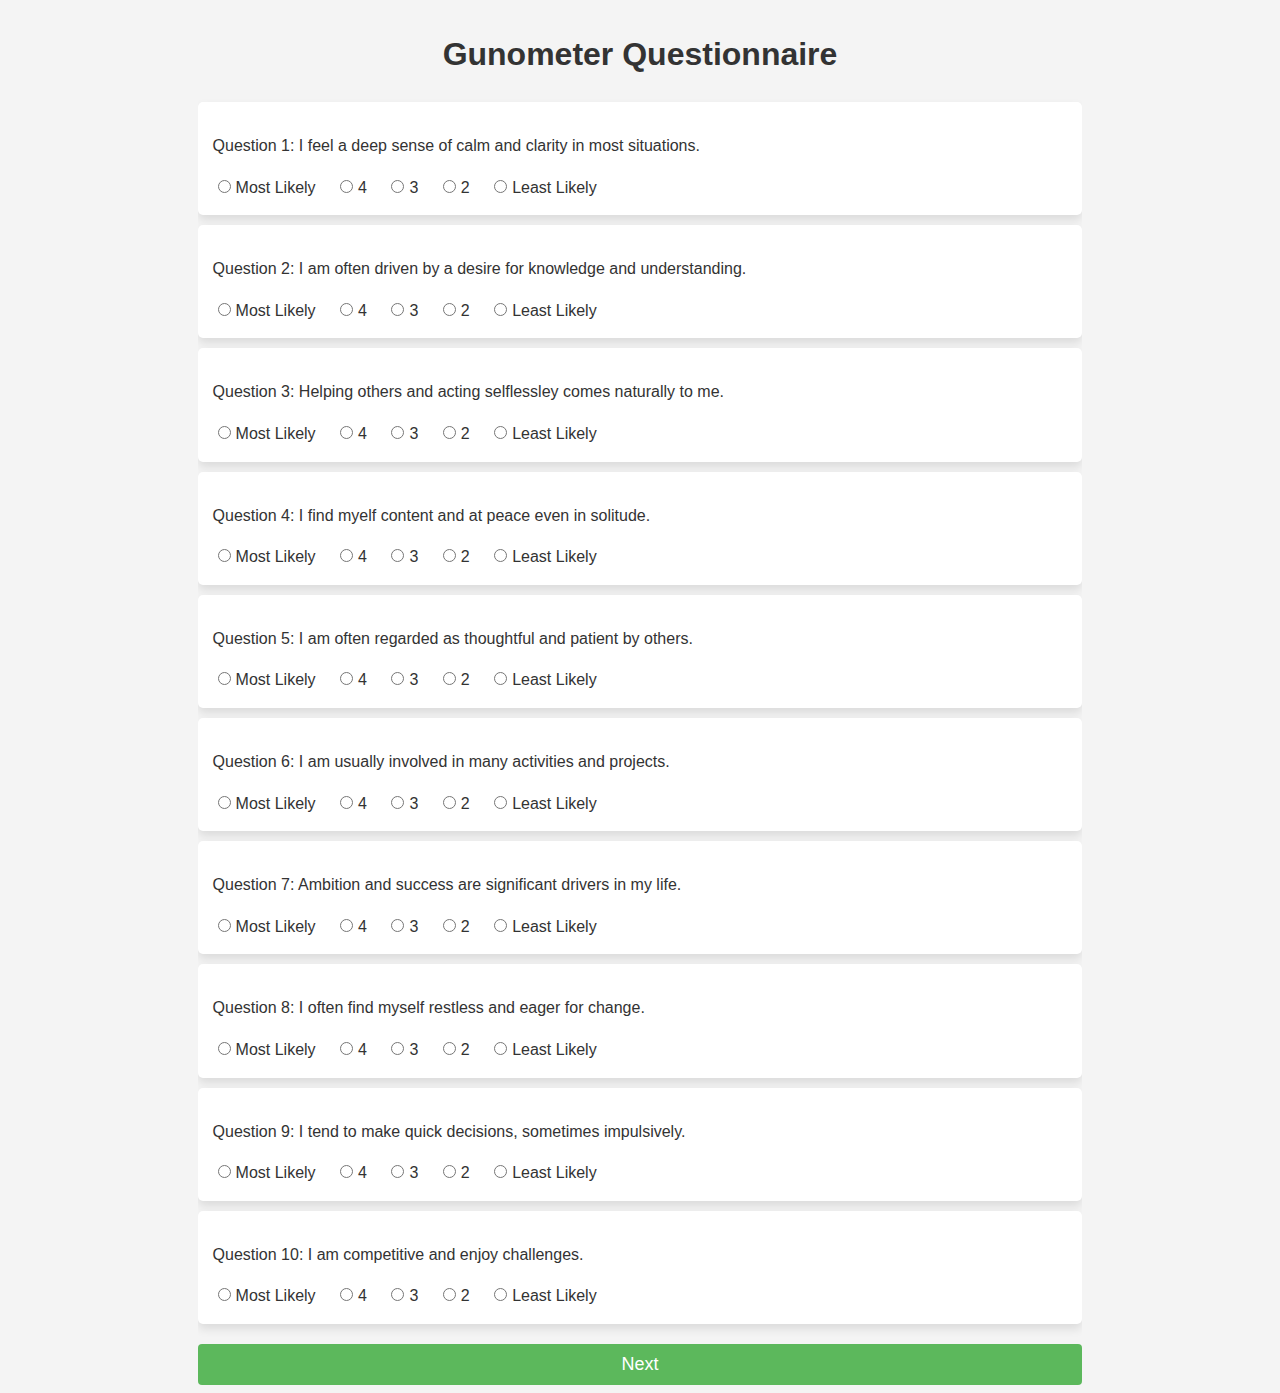
<file: index.html>
<!DOCTYPE html>
<html>
<head>
    <title>Gunometer Questionnaire</title>
    <link rel="stylesheet" type="text/css" href="style1.css">
</head>
<body>
    <div class="container">
        <h1>Gunometer Questionnaire</h1>

        <!-- Group 1 -->
        <div class="question-group" id="group-1">

        <!-- Question 1 -->
        <div class="question", data-guna = "sattva">
            <p>Question 1: I feel a deep sense of calm and clarity in most situations.</p>
            <div class="response">
                <input type="radio" id="q1r1" name="q1" value="5"><label for="q1r1">Most Likely</label>
                <input type="radio" id="q1r2" name="q1" value="4"><label for="q1r2">4</label>
                <input type="radio" id="q1r3" name="q1" value="3"><label for="q1r3">3</label>
                <input type="radio" id="q1r4" name="q1" value="2"><label for="q1r4">2</label>
                <input type="radio" id="q1r5" name="q1" value="1"><label for="q1r5">Least Likely</label>
            </div>
        </div>

        <!-- Question 2 -->
        <div class="question", data-guna = "sattva">
            <p>Question 2: I am often driven by a desire for knowledge and understanding.</p>
            <div class="response">
                <input type="radio" id="q2r1" name="q2" value="5"><label for="q2r1">Most Likely</label>
                <input type="radio" id="q2r2" name="q2" value="4"><label for="q2r2">4</label>
                <input type="radio" id="q2r3" name="q2" value="3"><label for="q2r3">3</label>
                <input type="radio" id="q2r4" name="q2" value="2"><label for="q2r4">2</label>
                <input type="radio" id="q2r5" name="q2" value="1"><label for="q2r5">Least Likely</label>
            </div>
        </div>

        <!-- Question 3 -->
        <div class="question", data-guna = "sattva">
            <p>Question 3: Helping others and acting selflessley comes naturally to me.</p>
            <div class="response">
                <input type="radio" id="q3r1" name="q3" value="5"><label for="q3r1">Most Likely</label>
                <input type="radio" id="q3r2" name="q3" value="4"><label for="q3r2">4</label>
                <input type="radio" id="q3r3" name="q3" value="3"><label for="q3r3">3</label>
                <input type="radio" id="q3r4" name="q3" value="2"><label for="q3r4">2</label>
                <input type="radio" id="q3r5" name="q3" value="1"><label for="q3r5">Least Likely</label>
            </div>
        </div>

        <!-- Question 4 -->
        <div class="question", data-guna = "sattva">
            <p>Question 4: I find myelf content and at peace even in solitude.</p>
            <div class="response">
                <input type="radio" id="q4r1" name="q4" value="5"><label for="q4r1">Most Likely</label>
                <input type="radio" id="q4r2" name="q4" value="4"><label for="q4r2">4</label>
                <input type="radio" id="q4r3" name="q4" value="3"><label for="q4r3">3</label>
                <input type="radio" id="q4r4" name="q4" value="2"><label for="q4r4">2</label>
                <input type="radio" id="q4r5" name="q4" value="1"><label for="q4r5">Least Likely</label>
            </div>
        </div>

        <!-- Question 5 -->
        <div class="question", data-guna = "sattva">
            <p>Question 5: I am often regarded as thoughtful and patient by others.</p>
            <div class="response">
                <input type="radio" id="q5r1" name="q5" value="5"><label for="q5r1">Most Likely</label>
                <input type="radio" id="q5r2" name="q5" value="4"><label for="q5r2">4</label>
                <input type="radio" id="q5r3" name="q5" value="3"><label for="q5r3">3</label>
                <input type="radio" id="q5r4" name="q5" value="2"><label for="q5r4">2</label>
                <input type="radio" id="q5r5" name="q5" value="1"><label for="q5r5">Least Likely</label>
            </div>
        </div>

        <!-- Question 6 -->
        <div class="question", data-guna = "rajas">
            <p>Question 6: I am usually involved in many activities and projects.</p>
            <div class="response">
                <input type="radio" id="q6r1" name="q6" value="5"><label for="q6r1">Most Likely</label>
                <input type="radio" id="q6r2" name="q6" value="4"><label for="q6r2">4</label>
                <input type="radio" id="q6r3" name="q6" value="3"><label for="q6r3">3</label>
                <input type="radio" id="q6r4" name="q6" value="2"><label for="q6r4">2</label>
                <input type="radio" id="q6r5" name="q6" value="1"><label for="q6r5">Least Likely</label>
            </div>
        </div>

        <!-- Question 7 -->
        <div class="question", data-guna = "rajas">
            <p>Question 7: Ambition and success are significant drivers in my life.</p>
            <div class="response">
                <input type="radio" id="q7r1" name="q7" value="5"><label for="q7r1">Most Likely</label>
                <input type="radio" id="q7r2" name="q7" value="4"><label for="q7r2">4</label>
                <input type="radio" id="q7r3" name="q7" value="3"><label for="q7r3">3</label>
                <input type="radio" id="q7r4" name="q7" value="2"><label for="q7r4">2</label>
                <input type="radio" id="q7r5" name="q7" value="1"><label for="q7r5">Least Likely</label>
            </div>
        </div>

        <!-- Question 8 -->
        <div class="question", data-guna = "rajas">
            <p>Question 8: I often find myself restless and eager for change.</p>
            <div class="response">
                <input type="radio" id="q8r1" name="q8" value="5"><label for="q8r1">Most Likely</label>
                <input type="radio" id="q8r2" name="q8" value="4"><label for="q8r2">4</label>
                <input type="radio" id="q8r3" name="q8" value="3"><label for="q8r3">3</label>
                <input type="radio" id="q8r4" name="q8" value="2"><label for="q8r4">2</label>
                <input type="radio" id="q8r5" name="q8" value="1"><label for="q8r5">Least Likely</label>
            </div>
        </div>

        <!-- Question 9 -->
        <div class="question", data-guna = "rajas">
            <p>Question 9: I tend to make quick decisions, sometimes impulsively.</p>
            <div class="response">
                <input type="radio" id="q9r1" name="q9" value="5"><label for="q9r1">Most Likely</label>
                <input type="radio" id="q9r2" name="q9" value="4"><label for="q9r2">4</label>
                <input type="radio" id="q9r3" name="q9" value="3"><label for="q9r3">3</label>
                <input type="radio" id="q9r4" name="q9" value="2"><label for="q9r4">2</label>
                <input type="radio" id="q9r5" name="q9" value="1"><label for="q9r5">Least Likely</label>
            </div>
        </div>

        <!-- Question 10 -->
        <div class="question", data-guna = "rajas">
            <p>Question 10: I am competitive and enjoy challenges.</p>
            <div class="response">
                <input type="radio" id="q10r1" name="q10" value="5"><label for="q10r1">Most Likely</label>
                <input type="radio" id="q10r2" name="q10" value="4"><label for="q10r2">4</label>
                <input type="radio" id="q10r3" name="q10" value="3"><label for="q10r3">3</label>
                <input type="radio" id="q10r4" name="q10" value="2"><label for="q10r4">2</label>
                <input type="radio" id="q10r5" name="q10" value="1"><label for="q10r5">Least Likely</label>
            </div>
        </div>

        </div>

        <!-- Group 2 -->
        <div class="question-group" id="group-2" style="display: none;">

        <!-- Question 11 -->
        <div class="question", data-guna = "tamas">
            <p>Question 11: I often feel lethargic and lack the energy to pursue activities.</p>
            <div class="response">
                <input type="radio" id="q11r1" name="q11" value="5"><label for="q11r1">Most Likely</label>
                <input type="radio" id="q11r2" name="q11" value="4"><label for="q11r2">4</label>
                <input type="radio" id="q11r3" name="q11" value="3"><label for="q11r3">3</label>
                <input type="radio" id="q11r4" name="q11" value="2"><label for="q11r4">2</label>
                <input type="radio" id="q11r5" name="q11" value="1"><label for="q11r5">Least Likely</label>
            </div>
        </div>

        <!-- Question 12 -->
        <div class="question", data-guna = "tamas">
            <p>Question 12: I tend to procrastinate and delay making decisions.</p>
            <div class="response">
                <input type="radio" id="q12r1" name="q12" value="5"><label for="q12r1">Most Likely</label>
                <input type="radio" id="q12r2" name="q12" value="4"><label for="q12r2">4</label>
                <input type="radio" id="q12r3" name="q12" value="3"><label for="q12r3">3</label>
                <input type="radio" id="q12r4" name="q12" value="2"><label for="q12r4">2</label>
                <input type="radio" id="q12r5" name="q12" value="1"><label for="q12r5">Least Likely</label>
            </div>
        </div>

        <!-- Question 13 -->
        <div class="question", data-guna = "tamas">
            <p>Question 13: I find it diificult to adapt to new situations or changes.</p>
            <div class="response">
                <input type="radio" id="q13r1" name="q13" value="5"><label for="q13r1">Most Likely</label>
                <input type="radio" id="q13r2" name="q13" value="4"><label for="q13r2">4</label>
                <input type="radio" id="q13r3" name="q13" value="3"><label for="q13r3">3</label>
                <input type="radio" id="q13r4" name="q13" value="2"><label for="q13r4">2</label>
                <input type="radio" id="q13r5" name="q13" value="1"><label for="q13r5">Least Likely</label>
            </div>
        </div>

        <!-- Question 14 -->
        <div class="question", data-guna = "tamas">
            <p>Question 14: I often feel confused or uncertain about my direction in life.</p>
            <div class="response">
                <input type="radio" id="q14r1" name="q14" value="5"><label for="q14r1">Most Likely</label>
                <input type="radio" id="q14r2" name="q14" value="4"><label for="q14r2">4</label>
                <input type="radio" id="q14r3" name="q14" value="3"><label for="q14r3">3</label>
                <input type="radio" id="q14r4" name="q14" value="2"><label for="q14r4">2</label>
                <input type="radio" id="q14r5" name="q14" value="1"><label for="q14r5">Least Likely</label>
            </div>
        </div>

        <!-- Question 15 -->
        <div class="question", data-guna = "tamas">
            <p>Question 15: I sometimes avoid challenges and prefer to stay in ym comfort zone.</p>
            <div class="response">
                <input type="radio" id="q15r1" name="q15" value="5"><label for="q15r1">Most Likely</label>
                <input type="radio" id="q15r2" name="q15" value="4"><label for="q15r2">4</label>
                <input type="radio" id="q15r3" name="q15" value="3"><label for="q15r3">3</label>
                <input type="radio" id="q15r4" name="q15" value="2"><label for="q15r4">2</label>
                <input type="radio" id="q15r5" name="q15" value="1"><label for="q15r5">Least Likely</label>
            </div>
        </div>

        <!-- Question 16 -->
        <div class="question", data-guna = "sattva">
            <p>Question 16: Spiritual and Philosophical questions intrigue and engage me.</p>
            <div class="response">
                <input type="radio" id="q16r1" name="q16" value="5"><label for="q16r1">Most Likely</label>
                <input type="radio" id="q16r2" name="q16" value="4"><label for="q16r2">4</label>
                <input type="radio" id="q16r3" name="q16" value="3"><label for="q16r3">3</label>
                <input type="radio" id="q16r4" name="q16" value="2"><label for="q16r4">2</label>
                <input type="radio" id="q16r5" name="q16" value="1"><label for="q16r5">Least Likely</label>
            </div>
        </div>

        <!-- Question 17 -->
        <div class="question", data-guna = "sattva">
            <p>Question 17: I priorotize honesty and integrity in my actions.</p>
            <div class="response">
                <input type="radio" id="q17r1" name="q17" value="5"><label for="q17r1">Most Likely</label>
                <input type="radio" id="q17r2" name="q17" value="4"><label for="q17r2">4</label>
                <input type="radio" id="q17r3" name="q17" value="3"><label for="q17r3">3</label>
                <input type="radio" id="q17r4" name="q17" value="2"><label for="q17r4">2</label>
                <input type="radio" id="q17r5" name="q17" value="1"><label for="q17r5">Least Likely</label>
            </div>
        </div>

        <!-- Question 18 -->
        <div class="question", data-guna = "sattva">
            <p>Question 18: I am able to adapt and maintain my composure during challenging times.</p>
            <div class="response">
                <input type="radio" id="q18r1" name="q18" value="5"><label for="q18r1">Most Likely</label>
                <input type="radio" id="q18r2" name="q18" value="4"><label for="q18r2">4</label>
                <input type="radio" id="q18r3" name="q18" value="3"><label for="q18r3">3</label>
                <input type="radio" id="q18r4" name="q18" value="2"><label for="q18r4">2</label>
                <input type="radio" id="q18r5" name="q18" value="1"><label for="q18r5">Least Likely</label>
            </div>
        </div>

        <!-- Question 19 -->
        <div class="question", data-guna = "sattva">
            <p>Question 19: Creativity and artistic expression are significant aspects of my life.</p>
            <div class="response">
                <input type="radio" id="q19r1" name="q19" value="5"><label for="q19r1">Most Likely</label>
                <input type="radio" id="q19r2" name="q19" value="4"><label for="q19r2">4</label>
                <input type="radio" id="q19r3" name="q19" value="3"><label for="q19r3">3</label>
                <input type="radio" id="q19r4" name="q19" value="2"><label for="q19r4">2</label>
                <input type="radio" id="q19r5" name="q19" value="1"><label for="q19r5">Least Likely</label>
            </div>
        </div>

        <!-- Question 20 -->
        <div class="question", data-guna = "sattva">
            <p>Question 20: I often meditate and engage in activities that promote inner peace.</p>
            <div class="response">
                <input type="radio" id="q20r1" name="q20" value="5"><label for="q20r1">Most Likely</label>
                <input type="radio" id="q20r2" name="q20" value="4"><label for="q20r2">4</label>
                <input type="radio" id="q20r3" name="q20" value="3"><label for="q20r3">3</label>
                <input type="radio" id="q20r4" name="q20" value="2"><label for="q20r4">2</label>
                <input type="radio" id="q20r5" name="q20" value="1"><label for="q20r5">Least Likely</label>
            </div>
        </div>

        </div>

        <!-- Group 3 -->
        <div class="question-group" id="group-3" style="display: none;">

        <!-- Question 21 -->
        <div class="question", data-guna = "rajas">
            <p>Question 21: I am passionate about my goals and work hard to achieve them.</p>
            <div class="response">
                <input type="radio" id="q21r1" name="q21" value="5"><label for="q21r1">Most Likely</label>
                <input type="radio" id="q21r2" name="q21" value="4"><label for="q21r2">4</label>
                <input type="radio" id="q21r3" name="q21" value="3"><label for="q21r3">3</label>
                <input type="radio" id="q21r4" name="q21" value="2"><label for="q21r4">2</label>
                <input type="radio" id="q21r5" name="q21" value="1"><label for="q21r5">Least Likely</label>
            </div>
        </div>

        <!-- Question 22 -->
        <div class="question", data-guna = "rajas">
            <p>Question 22: I often experience strong emotions and express them openly.</p>
            <div class="response">
                <input type="radio" id="q22r1" name="q22" value="5"><label for="q22r1">Most Likely</label>
                <input type="radio" id="q22r2" name="q22" value="4"><label for="q22r2">4</label>
                <input type="radio" id="q22r3" name="q22" value="3"><label for="q22r3">3</label>
                <input type="radio" id="q22r4" name="q22" value="2"><label for="q22r4">2</label>
                <input type="radio" id="q22r5" name="q22" value="1"><label for="q22r5">Least Likely</label>
            </div>
        </div>

        <!-- Question 23 -->
        <div class="question", data-guna = "rajas">
            <p>Question 23: I find it difficult to sit still and do nothing for long periods.</p>
            <div class="response">
                <input type="radio" id="q23r1" name="q23" value="5"><label for="q23r1">Most Likely</label>
                <input type="radio" id="q23r2" name="q23" value="4"><label for="q23r2">4</label>
                <input type="radio" id="q23r3" name="q23" value="3"><label for="q23r3">3</label>
                <input type="radio" id="q23r4" name="q23" value="2"><label for="q23r4">2</label>
                <input type="radio" id="q23r5" name="q23" value="1"><label for="q23r5">Least Likely</label>
            </div>
        </div>

        <!-- Question 24 -->
        <div class="question", data-guna = "rajas">
            <p>Question 24: I am always looking for new experiences and adventures.</p>
            <div class="response">
                <input type="radio" id="q24r1" name="q24" value="5"><label for="q24r1">Most Likely</label>
                <input type="radio" id="q24r2" name="q24" value="4"><label for="q24r2">4</label>
                <input type="radio" id="q24r3" name="q24" value="3"><label for="q24r3">3</label>
                <input type="radio" id="q24r4" name="q24" value="2"><label for="q24r4">2</label>
                <input type="radio" id="q24r5" name="q24" value="1"><label for="q24r5">Least Likely</label>
            </div>
        </div>

        <!-- Question 25 -->
        <div class="question", data-guna = "rajas">
            <p>Question 25: I often take charge in group settings and lead the way.</p>
            <div class="response">
                <input type="radio" id="q25r1" name="q25" value="5"><label for="q25r1">Most Likely</label>
                <input type="radio" id="q25r2" name="q25" value="4"><label for="q25r2">4</label>
                <input type="radio" id="q25r3" name="q25" value="3"><label for="q25r3">3</label>
                <input type="radio" id="q25r4" name="q25" value="2"><label for="q25r4">2</label>
                <input type="radio" id="q25r5" name="q25" value="1"><label for="q25r5">Least Likely</label>
            </div>
        </div>

        <!-- Question 26 -->
        <div class="question", data-guna = "tamas">
            <p>Question 26: I can be indifferent or uninterested in learning new things.</p>
            <div class="response">
                <input type="radio" id="q26r1" name="q26" value="5"><label for="q26r1">Most Likely</label>
                <input type="radio" id="q26r2" name="q26" value="4"><label for="q26r2">4</label>
                <input type="radio" id="q26r3" name="q26" value="3"><label for="q26r3">3</label>
                <input type="radio" id="q26r4" name="q26" value="2"><label for="q26r4">2</label>
                <input type="radio" id="q26r5" name="q26" value="1"><label for="q26r5">Least Likely</label>
            </div>
        </div>

        <!-- Question 27 -->
        <div class="question", data-guna = "tamas">
            <p>Question 21: I tend to keep to myself and avoid social interactions.</p>
            <div class="response">
                <input type="radio" id="q27r1" name="q27" value="5"><label for="q27r1">Most Likely</label>
                <input type="radio" id="q27r2" name="q27" value="4"><label for="q27r2">4</label>
                <input type="radio" id="q27r3" name="q27" value="3"><label for="q27r3">3</label>
                <input type="radio" id="q27r4" name="q27" value="2"><label for="q27r4">2</label>
                <input type="radio" id="q27r5" name="q27" value="1"><label for="q27r5">Least Likely</label>
            </div>
        </div>

        <!-- Question 28 -->
        <div class="question", data-guna = "rajas">
            <p>Question 28: I frequently experience feelings of sadness or hopelesness.</p>
            <div class="response">
                <input type="radio" id="q28r1" name="q28" value="5"><label for="q28r1">Most Likely</label>
                <input type="radio" id="q28r2" name="q28" value="4"><label for="q28r2">4</label>
                <input type="radio" id="q28r3" name="q28" value="3"><label for="q28r3">3</label>
                <input type="radio" id="q28r4" name="q28" value="2"><label for="q28r4">2</label>
                <input type="radio" id="q28r5" name="q28" value="1"><label for="q28r5">Least Likely</label>
            </div>
        </div>

        <!-- Question 29 -->
        <div class="question", data-guna = "rajas">
            <p>Question 29: My routine often lacks structure and discipline.</p>
            <div class="response">
                <input type="radio" id="q29r1" name="q29" value="5"><label for="q29r1">Most Likely</label>
                <input type="radio" id="q29r2" name="q29" value="4"><label for="q29r2">4</label>
                <input type="radio" id="q29r3" name="q29" value="3"><label for="q29r3">3</label>
                <input type="radio" id="q29r4" name="q29" value="2"><label for="q29r4">2</label>
                <input type="radio" id="q29r5" name="q29" value="1"><label for="q29r5">Least Likely</label>
            </div>
        </div>

        <!-- Question 30 -->
        <div class="question", data-guna = "rajas">
            <p>Question 30: I sometimes find it hard to see the positive side of things.</p>
            <div class="response">
                <input type="radio" id="q30r1" name="q30" value="5"><label for="q30r1">Most Likely</label>
                <input type="radio" id="q30r2" name="q30" value="4"><label for="q30r2">4</label>
                <input type="radio" id="q30r3" name="q30" value="3"><label for="q30r3">3</label>
                <input type="radio" id="q30r4" name="q30" value="2"><label for="q30r4">2</label>
                <input type="radio" id="q30r5" name="q30" value="1"><label for="q30r5">Least Likely</label>
            </div>
        </div>

        </div>
        <!-- Add more questions in similar format -->
        <button id="prevButton" onclick="showPrevGroup()" style="display: none;">Previous</button>
        <button id="nextButton" onclick="showNextGroup()">Next</button>
        <button id="submitButton" onclick="submitAnswers()" style="display: none;">Submit</button>

        <!-- Submit Button -->
        <!-- <button id="submit">Submit</button> -->
    </div>

    <script src="script1.js"></script>
</body>
</html>
</file>
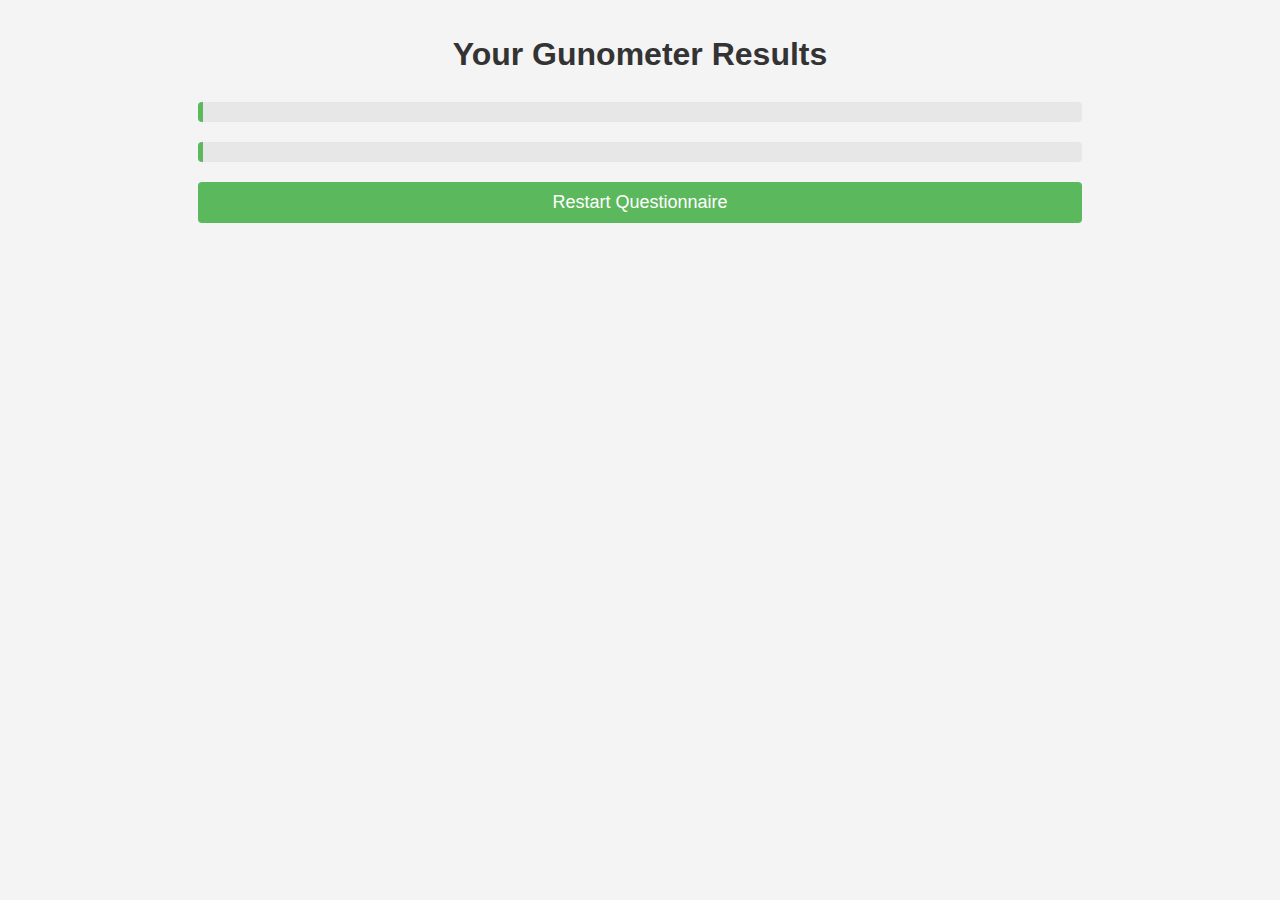
<file: results.html>
<!DOCTYPE html>
<html>
<head>
    <title>Gunometer Results</title>
    <link rel="stylesheet" type="text/css" href="style1.css">
</head>
<body>
    <div class="container">
        <h1>Your Gunometer Results</h1>
        <div id="resultText">
            <!-- The dominant guna result will be displayed here -->
        </div>
        <div id="gunaDescription">
            <!-- The description of the dominant guna will be displayed here -->
        </div>
        <button id="restartButton">Restart Questionnaire</button>
    </div>
</body>
</html>

<script>
    window.onload = function() {
        // Parse the URL parameter to get the dominant guna
        const urlParams = new URLSearchParams(window.location.search);
        const dominantGuna = urlParams.get('guna');

        // Define the descriptions for each guna
        const gunaDescriptions = {
            sattva: "Sattva is characterized by qualities of purity, wisdom, and harmony. It is associated with a clear, calm, and positive state of mind. Individuals dominated by Sattva are typically thoughtful, peaceful, and virtuous. They seek knowledge and are drawn towards spiritual practices. However, excessive Sattva can lead to attachment to knowledge and a sense of pride in one’s own righteousness or wisdom.",
            rajas: "Rajas is marked by qualities of passion, activity, and restlessness. It drives ambition, desire, and a constant striving for achievement and enjoyment. People influenced by Rajas are often energetic, action-oriented, and motivated but can also be prone to agitation, dissatisfaction, and a relentless pursuit of worldly goals. Rajas can lead to a cycle of endless desires and the resultant frustration or unhappiness when these desires are unfulfilled.",
            tamas: "Tamas is characterized by qualities of darkness, ignorance, laziness, and confusion. It is the state of inertia, inactivity, and materialistic tendencies. Individuals dominated by Tamas may exhibit resistance to change, a lack of motivation, and a sense of apathy or depression. Tamas can hinder clarity of thought, leading to delusion and misunderstanding of reality."
        };

        // Display the result and description
        document.getElementById('resultText').innerText = `Your dominant guna is: ${dominantGuna.toUpperCase()}`;
        document.getElementById('gunaDescription').innerText = gunaDescriptions[dominantGuna];

        // Add an event listener to the restart button
        document.getElementById('restartButton').addEventListener('click', function() {
            window.location.href = 'index.html'; // Replace with the actual path to your questionnaire page if different
        });

    };
</script>
</file>
<file: style1.css>
body {
    font-family: Arial, sans-serif;
    background-color: #f4f4f4;
    color: #333;
    line-height: 1.6;
}

.container {
    width: 70%;
    margin: auto;
    overflow: hidden;
}

.question {
    background: #fff;
    padding: 15px;
    margin-bottom: 10px;
    border-radius: 5px;
    box-shadow: 0 5px 10px rgba(0, 0, 0, 0.1);
}

.response {
    margin-top: 10px;
}

.response input {
    margin-right: 5px;
}

.response label {
    margin-right: 15px;
}

h1 {
    color: #333;
    text-align: center;
}

#resultText, #gunaDescription {
    background-color: #e7e7e7;
    border-left: 5px solid #5cb85c; /* Color can change based on guna */
    padding: 10px 20px;
    margin: 20px 0;
    border-radius: 4px;
}

button {
    background-color: #5cb85c; /* Green color */
    color: white;
    padding: 10px 20px;
    border: none;
    border-radius: 4px;
    cursor: pointer;
    display: block;
    width: 100%;
    box-sizing: border-box;
    font-size: 18px;
    margin-top: 20px;
}

button:hover {
    background-color: #449d44;
}

button:focus {
    outline: none;
}
</file>
